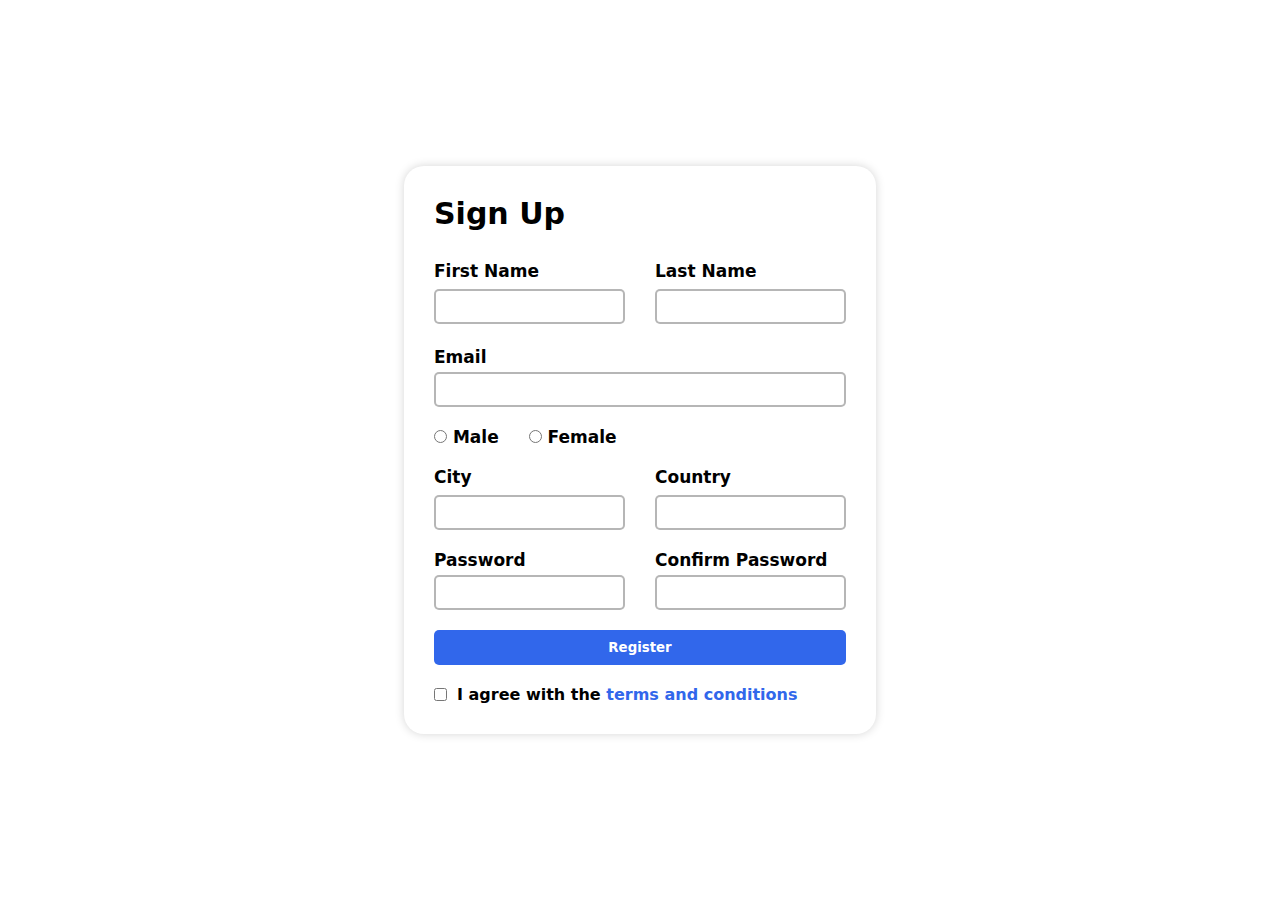
<file: Task 1/index.html>
<!DOCTYPE html>
<html lang="en">
  <head>
    <meta charset="UTF-8" />
    <meta name="viewport" content="width=device-width, initial-scale=1.0" />
    <title>Document</title>
    <link rel="stylesheet" href="styles.css" />
  </head>
  <body>
    <div class="main-container">
      <div class="box-container">
        <div class="main-form">
          <h2>Sign Up</h2>
          <form class="main-content-form">
            <div class="name-container">
              <div>
                <label>First Name</label>
                <input type="text" />
              </div>
              <div>
                <label>Last Name</label>
                <input type="text" />
              </div>
            </div>
            <div class="mail-container">
              <label>Email</label>
              <input type="email" />
            </div>
            <div class="radio">
              <span><input type="radio" /> Male</span>
              <span><input type="radio" /> Female</span>
            </div>
            <div class="second-container">
              <div>
                <label>City</label>
                <input type="text" />
              </div>
              <div>
                <label>Country</label>
                <input type="text" />
              </div>
            </div>
            <div class="pass-container">
              <div>
                <label>Password</label>
                <input type="password" />
              </div>
              <div>
                <label>Confirm Password</label>
                <input type="password" />
              </div>
            </div>
            <div class="btn-container">
              <button>Register</button>
            </div>
            <div class="check-container">
              <input type="checkbox" />
              <p>I agree with the <span>terms and conditions</span></p>
            </div>
          </form>
        </div>
      </div>
    </div>
  </body>
</html>
</file>
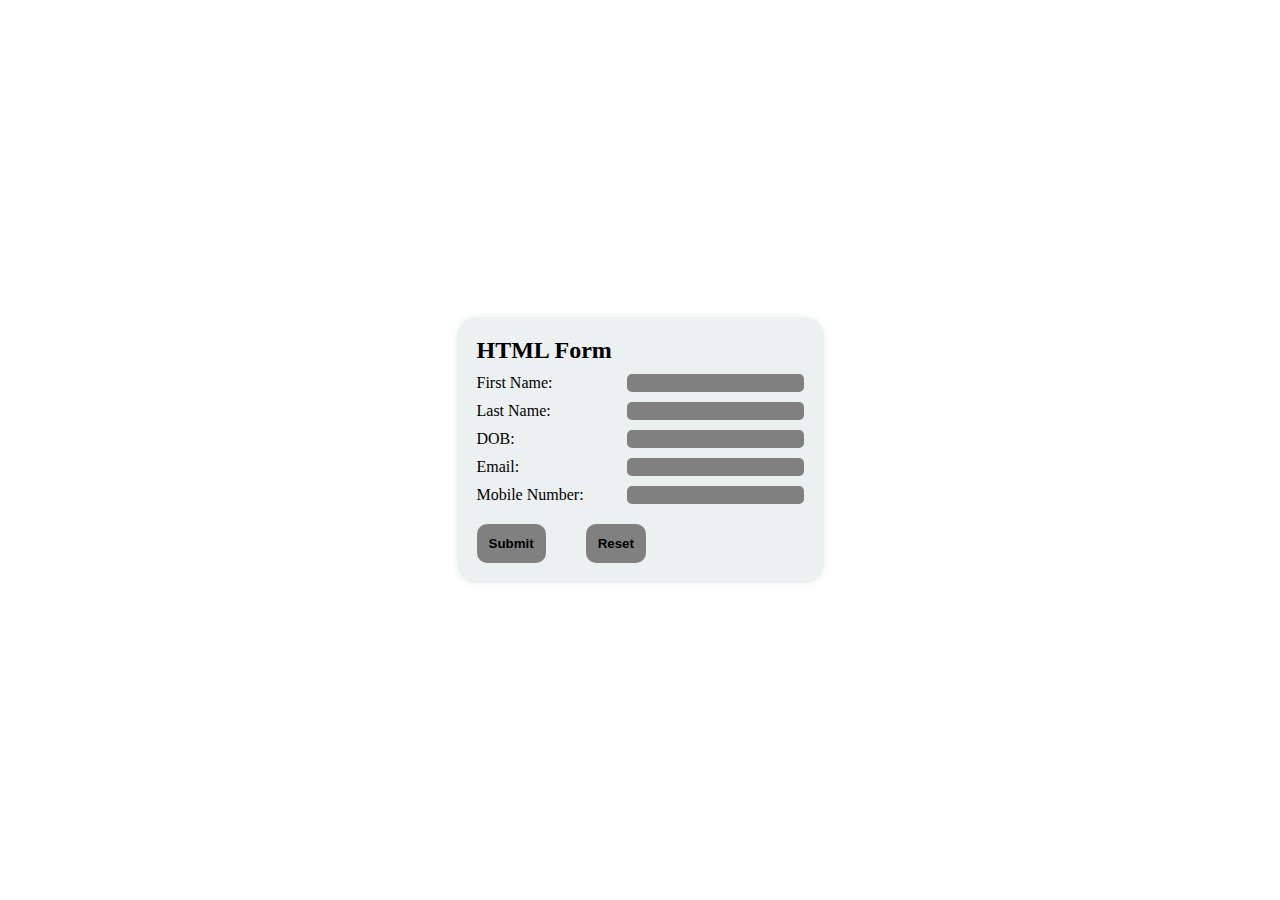
<file: Task 2/index.html>
<!DOCTYPE html>
<html lang="en">
  <head>
    <meta charset="UTF-8" />
    <meta name="viewport" content="width=device-width, initial-scale=1.0" />
    <title>Document</title>
    <link rel="stylesheet" href="styles.css" />
  </head>
  <body>
    <div class="main-container">
      <div class="box-container">
        <h2>HTML Form</h2>
        <div class="form-container">
          <div class="box">
            <label>First Name:</label>
            <input type="text" />
          </div>
          <div class="box">
            <label>Last Name:</label>
            <input type="text" />
          </div>
          <div class="box">
            <label>DOB:</label>
            <input type="text" />
          </div>
          <div class="box">
            <label>Email:</label>
            <input type="text" />
          </div>
          <div class="box">
            <label>Mobile Number:</label>
            <input type="text" />
          </div>
          <div class="btn-container">
            <button>Submit</button>
            <button>Reset</button>
          </div>
        </div>
      </div>
    </div>
  </body>
</html>
</file>
<file: Task 1/styles.css>
* {
  margin: 0;
  padding: 0;
  box-sizing: border-box;
  font-family: system-ui, -apple-system, BlinkMacSystemFont, "Segoe UI", Roboto,
    Oxygen, Ubuntu, Cantarell, "Open Sans", "Helvetica Neue", sans-serif;
}

.main-container {
  height: 100vh;
  display: flex;
  align-items: center;
  justify-content: center;
}

.box-container {
  box-shadow: 0 0 10px rgba(0, 0, 0, 0.169);
  border-radius: 20px;
  padding: 30px;
}

.main-form h2 {
  font-size: 30px;
  margin-bottom: 30px;
}

.name-container {
  display: flex;
  gap: 30px;
}

.name-container div {
  display: flex;
  flex-direction: column;
  gap: 3px;
}

.mail-container {
  margin-top: 20px;
  display: flex;
  flex-direction: column;
}

.mail-container label {
  margin-top: 3px;
}

.radio {
  font-weight: 600;
  margin-top: 20px;
  display: flex;
  gap: 30px;
}

.second-container {
  margin-top: 20px;
  display: flex;
  gap: 30px;
}

.second-container div {
  display: flex;
  flex-direction: column;
  gap: 3px;
}

.pass-container {
  display: flex;
  gap: 30px;
  margin-top: 20px;
}

.pass-container div {
  display: flex;
  flex-direction: column;
}

.btn-container {
  margin-top: 20px;
}

.btn-container button {
  width: 100%;
  padding: 10px;
  border-radius: 5px;
  background-color: #3167eb;
  border: none;
  color: white;
  font-weight: 600;
  font-family: system-ui, -apple-system, BlinkMacSystemFont, "Segoe UI", Roboto,
    Oxygen, Ubuntu, Cantarell, "Open Sans", "Helvetica Neue", sans-serif;
}

.radio {
  font-size: 17px;
}

.check-container {
  margin-top: 20px;
  display: flex;
  gap: 10px;
}

.check-container p {
  font-weight: 700;
}

.check-container span {
  color: #3167eb;
}

input {
  padding: 8px;
  border: solid 2px rgba(0, 0, 0, 0.285);
  border-radius: 5px;
}

label {
  margin-bottom: 5px;
  font-size: 17px;
  font-weight: 600;
}
</file>
<file: Task 2/styles.css>
* {
  margin: 0;
  padding: 0;
  box-sizing: border-box;
}

.main-container {
  height: 100vh;
  display: flex;
  justify-content: center;
  align-items: center;
}

.box-container {
  background-color: #ebf0f0;
  padding: 20px;
  border-radius: 20px;
  box-shadow: 0 0 10px #ebf0f0;
}

.box {
  display: flex;
  margin-top: 10px;
}

label {
  width: 150px;
}

.btn-container {
  margin-top: 20px;
  display: flex;
  gap: 40px;
}

.btn-container button {
  padding: 12px;
  background-color: grey;
  border: none;
  border-radius: 10px;
  font-weight: 600;
}

input {
  border: none;
  background-color: grey;
  border-radius: 5px;
}
</file>
